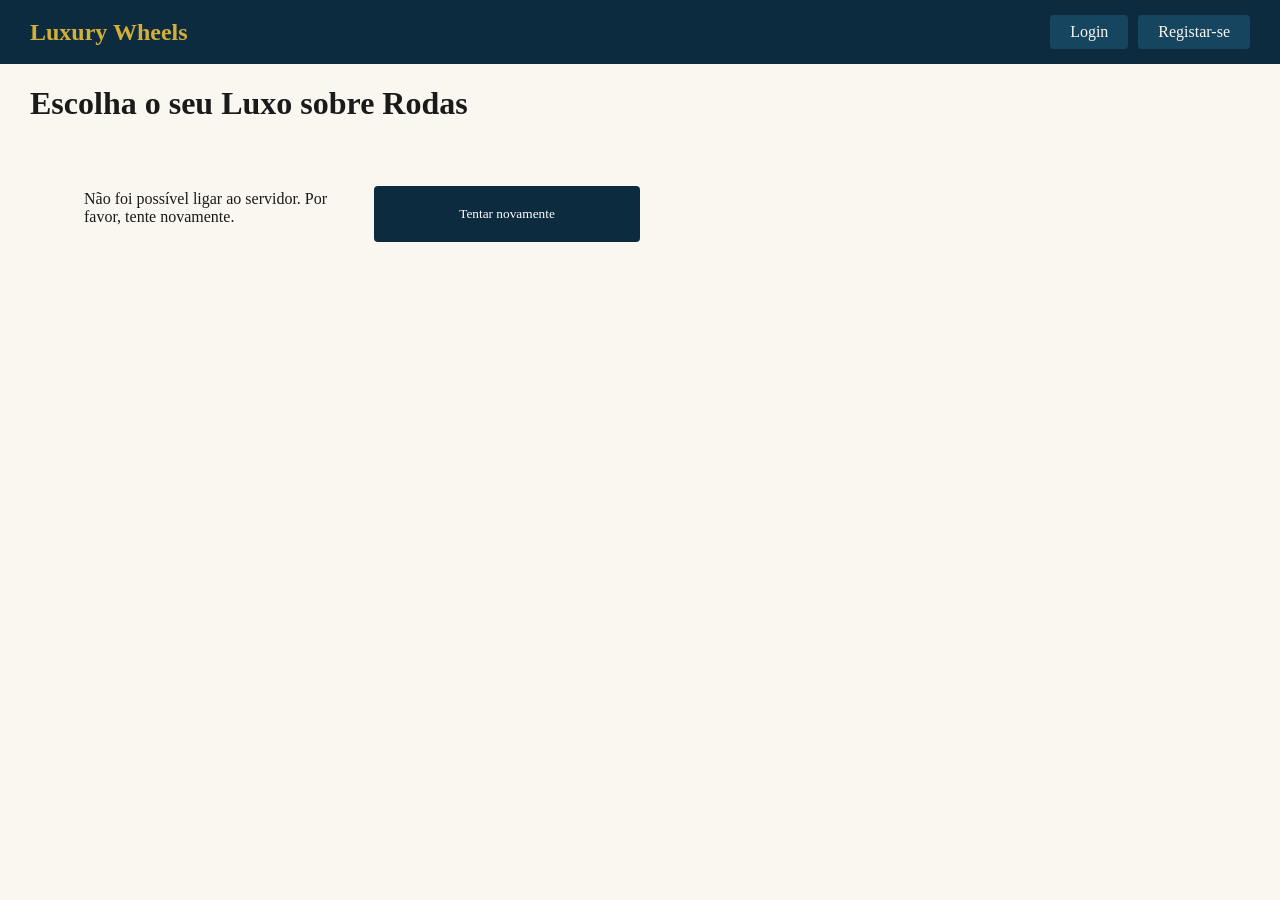
<file: web_app/index.html>
<!DOCTYPE html>
<html lang="pt">
    <head>
        <meta charset="UTF-8">
        <title>Luxury Wheels</title>
        <link rel="stylesheet" href="static/css/style.css">
        <link rel="icon" href="favicon.ico">
    </head>
    <body>
        <header class="navbar">
            <div class="navbar-logo">Luxury Wheels</div>
            <div class="navbar-botoes">
                <button>Login</button>
                <button>Registar-se</button>
            </div>
        </header>
        <h1>Escolha o seu Luxo sobre Rodas</h1>

        <div class="conteudo-principal">
            <div id="painel-filtros"></div>
            <div id="lista-veiculos"></div>
        </div>

        <script src="static/js/api.js"></script>
        <script src="static/js/pesquisa.js"></script>
        <script src="static/js/dom-utils.js"></script>
        <script src="static/js/filtros.js"></script>
        <script src="static/js/navbar.js"></script>
        <script>
            async function iniciar() {
                try {
                    await carregarOpcoesFiltro();
                    document.getElementById('painel-filtros').appendChild(criarPainelFiltros());
                    ativarFiltragemAutomatica();
                    atualizarOpcoesCategoria();
                    await carregarVeiculos();
                } catch (erro) {
                    console.error('Erro ao iniciar a página:', erro);
                    mostrarErroLigacao('lista-veiculos');
                }

            }
            iniciar();
        </script>
    </body>
</html>
</file>
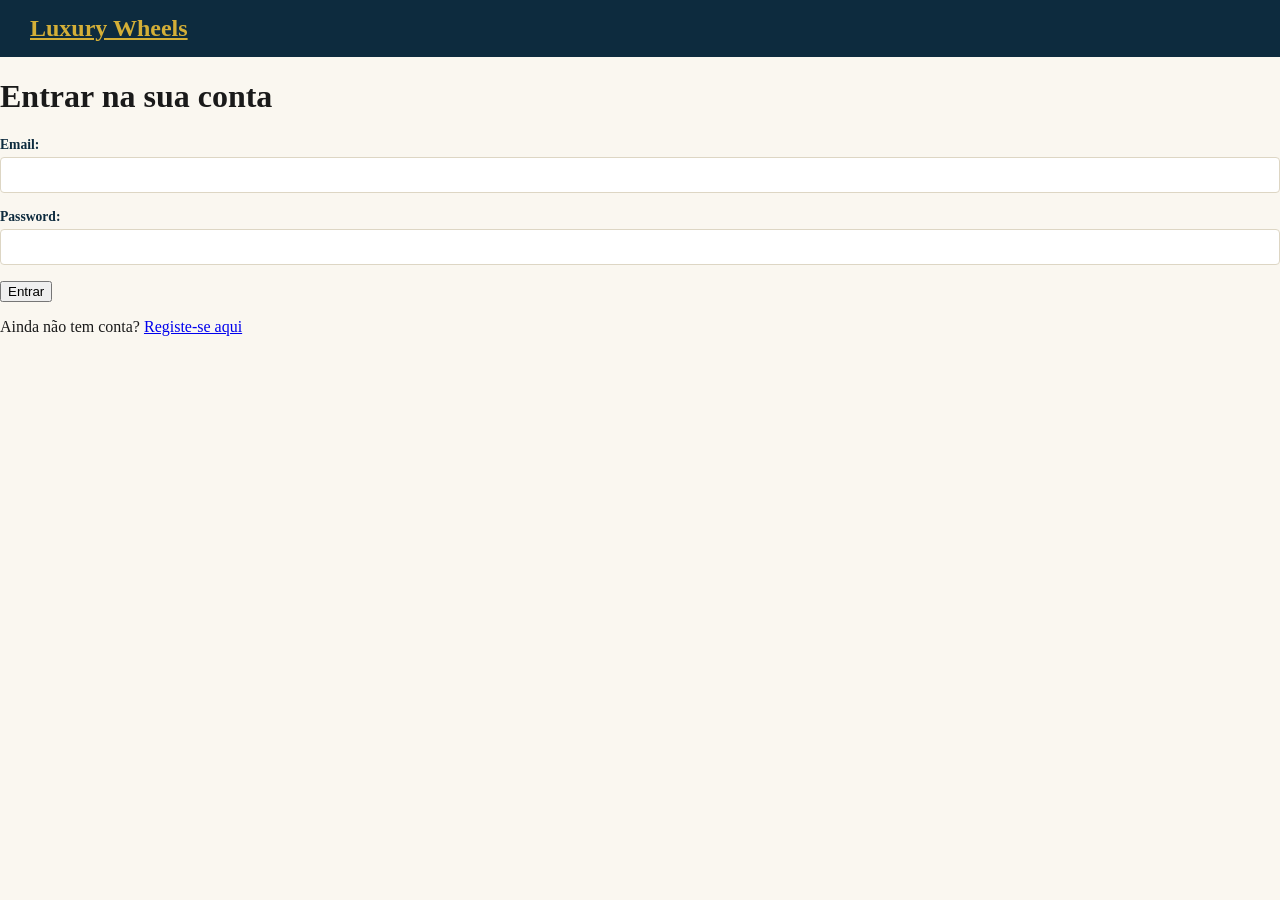
<file: web_app/login.html>
<!DOCTYPE html>
<html lang="pt">
    <head>
        <meta charset="UTF-8">
        <title>Login — Luxury Wheels</title>
        <link rel="stylesheet" href="static/css/style.css">
    </head>
    <body>
        <header class="navbar">
            <a href="index.html" class="navbar-logo">Luxury Wheels</a>
        </header>

        <div class="pagina-auth">
            <form id="form-login" class="formulario-auth">
                <h1>Entrar na sua conta</h1>

                <div class="campo-filtro">
                    <label for="login-email">Email:</label>
                    <input type="email" id="login-email" required>
                </div>

                <div class="campo-filtro">
                    <label for="login-password">Password:</label>
                    <input type="password" id="login-password" required>
                </div>

                <div id="login-erro" class="mensagem-erro"></div>

                <button type="submit">Entrar</button>

                <p>Ainda não tem conta? <a href="registo.html">Registe-se aqui</a></p>
            </form>
        </div>

        <script src="static/js/api.js"></script>
        <script src="static/js/navbar.js"></script>
        <script src="static/js/auth.js"></script>
    </body>
</html>
</file>
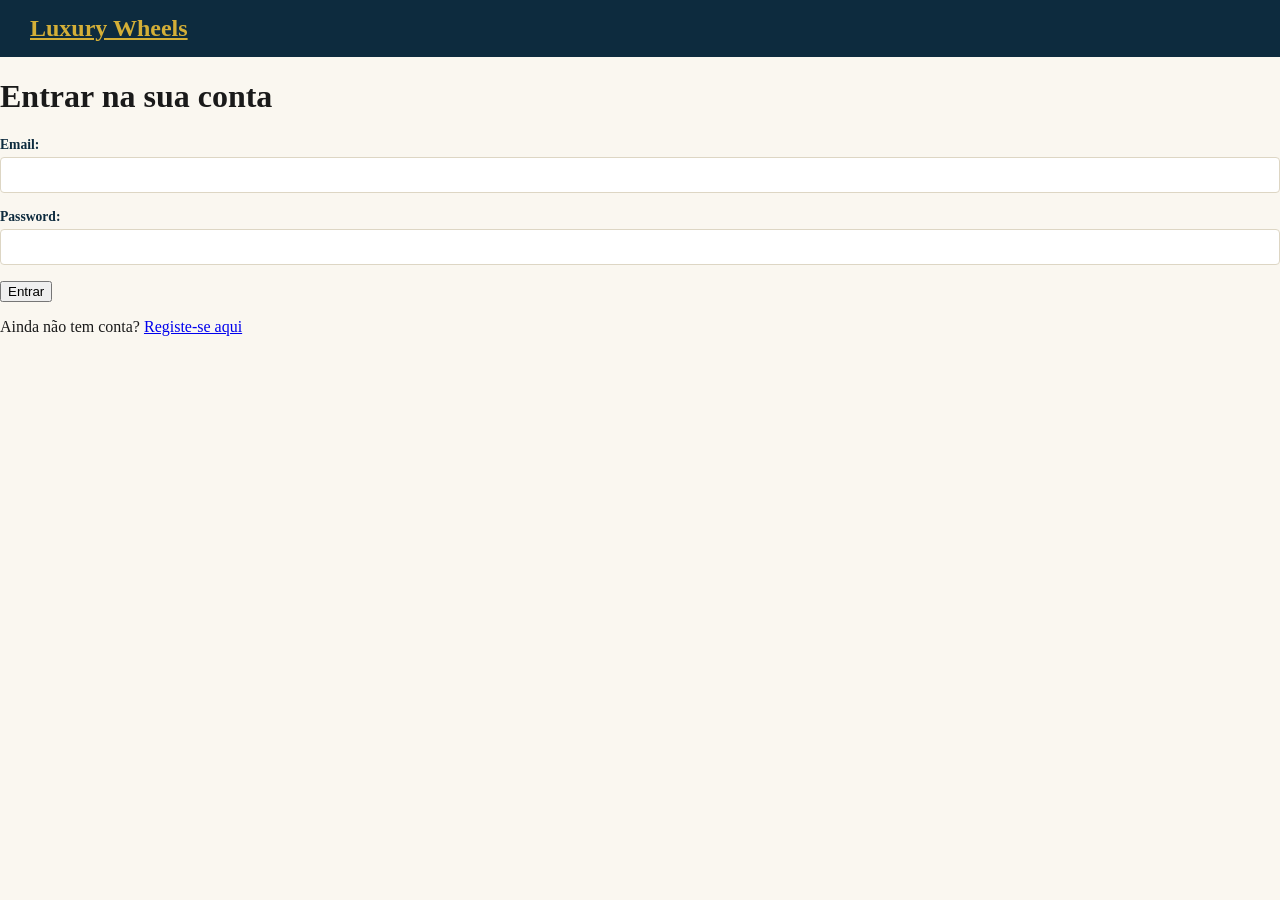
<file: web_app/minhas-reservas.html>
<!DOCTYPE html>
<html lang="pt">
    <head>
        <meta charset="UTF-8">
        <title>As Minhas Reservas — Luxury Wheels</title>
        <link rel="stylesheet" href="static/css/style.css">
        <link rel="icon" href="favicon.ico">
    </head>
    <body>
        <header class="navbar">
            <a href="index.html" class="navbar-logo">Luxury Wheels</a>
            <div class="navbar-botoes"></div>
        </header>
        <h1>As Minhas Reservas</h1>
        <div id="filtro-reservas"></div>
        <div id="lista-reservas" class="lista-reservas"></div>
        <script src="static/js/api.js"></script>
        <script src="static/js/navbar.js"></script>
        <script src="static/js/dom-utils.js"></script>
        <script src="static/js/reservas.js"></script>
    </body>
</html>
</file>
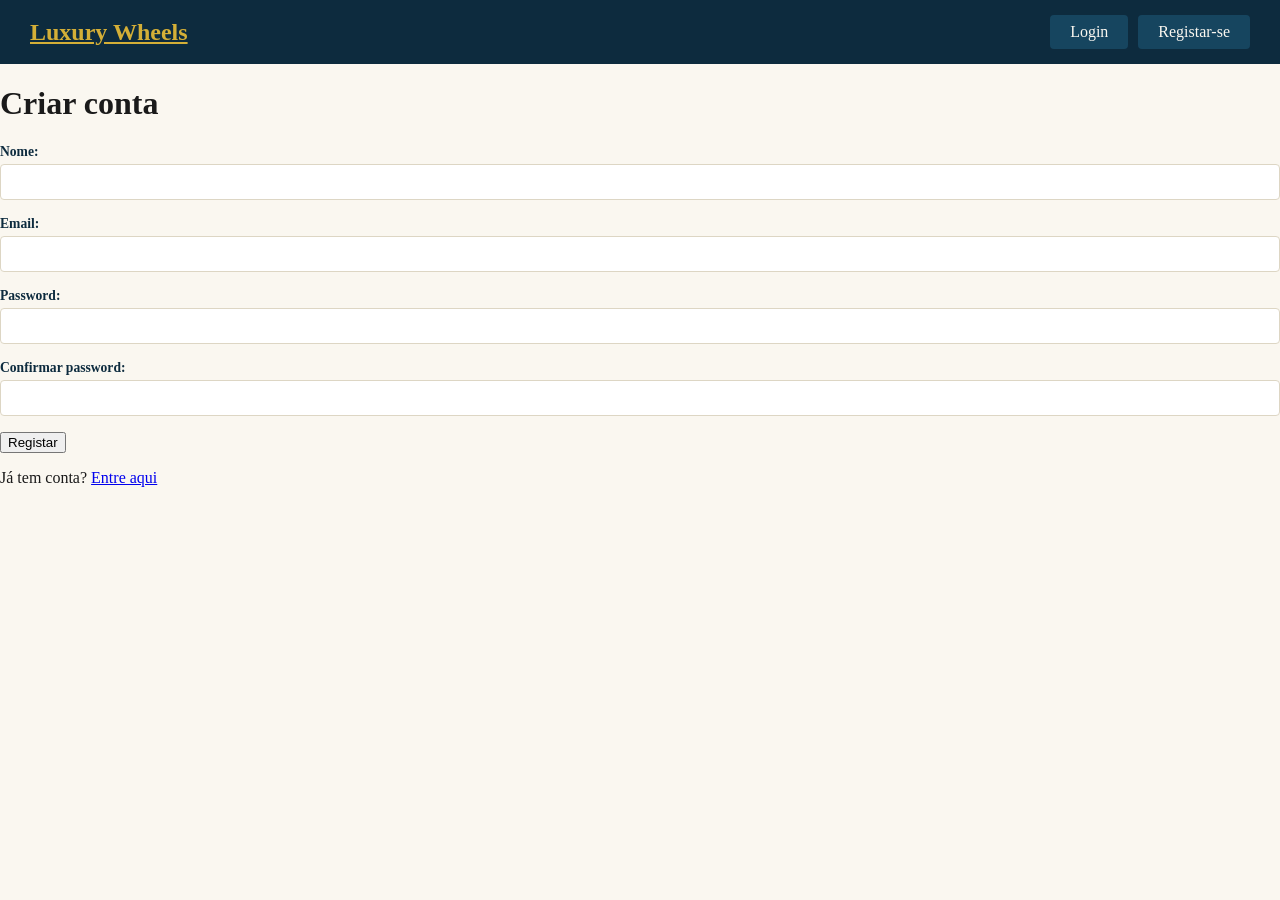
<file: web_app/registo.html>
<!DOCTYPE html>
<html lang="pt">
    <head>
        <meta charset="UTF-8">
        <title>Registo — Luxury Wheels</title>
        <link rel="stylesheet" href="static/css/style.css">
    </head>
    <body>
        <header class="navbar">
            <a href="index.html" class="navbar-logo">Luxury Wheels</a>
            <div class="navbar-botoes"></div>
        </header>

        <div class="pagina-auth">
            <form id="form-registo" class="formulario-auth">
                <h1>Criar conta</h1>

                <div class="campo-filtro">
                    <label for="registo-nome">Nome:</label>
                    <input type="text" id="registo-nome" required>
                </div>

                <div class="campo-filtro">
                    <label for="registo-email">Email:</label>
                    <input type="email" id="registo-email" required>
                </div>

                <div class="campo-filtro">
                    <label for="registo-password">Password:</label>
                    <input type="password" id="registo-password" required>
                </div>

                <div class="campo-filtro">
                    <label for="registo-password-confirm">Confirmar password:</label>
                    <input type="password" id="registo-password-confirm" required>
                </div>

                <div id="registo-erro" class="mensagem-erro"></div>

                <button type="submit">Registar</button>

                <p>Já tem conta? <a href="login.html">Entre aqui</a></p>
            </form>
        </div>

        <script src="static/js/api.js"></script>
        <script src="static/js/navbar.js"></script>
        <script src="static/js/auth.js"></script>
    </body>
</html>
</file>
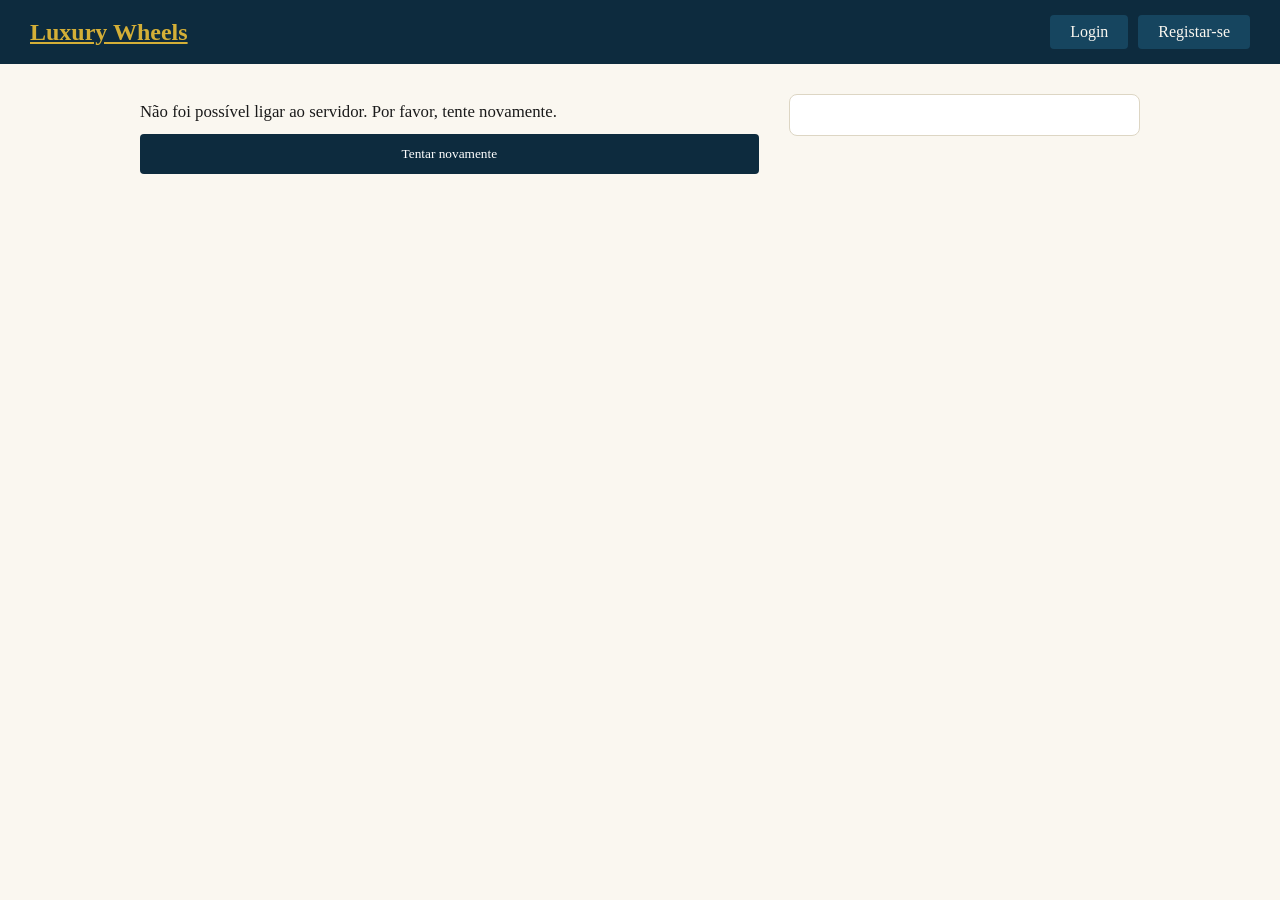
<file: web_app/veiculo.html>
<!DOCTYPE html>
<html lang="pt">
    <head>
        <meta charset="UTF-8">
        <title>Detalhe do Veículo — Luxury Wheels</title>
        <link rel="stylesheet" href="static/css/style.css">
        <link rel="icon" href="favicon.ico">
    </head>
    <body>
        <header class="navbar">
            <a href="index.html" class="navbar-logo">Luxury Wheels</a>
            <div class="navbar-botoes"></div>
        </header>

        <div id="detalhe-veiculo" class="detalhe-veiculo">
            <div id="info-veiculo" class="info-veiculo"></div>
            <div id="painel-reserva" class="painel-reserva"></div>
        </div>
        <script src="static/js/api.js"></script>
        <script src="static/js/navbar.js"></script>
        <script src="static/js/dom-utils.js"></script>
        <script src="static/js/veiculo-detalhe.js"></script>
    </body>
</html>
</file>
<file: web_app/static/css/style.css>
:root {
    --azul-petroleo: #0D2B3E;
    --azul-petroleo-claro: #16455F;
    --dourado: #D4AF37;
    --dourado-claro: #F0D98C;
    --branco-marfim: #FAF7F0;
    --texto-escuro: #1A1A1A;
    --cinza-borda: #DDD6C4;
}

body {
    margin: 0;
    font-family: Georgia, 'Times New Roman', serif;
    background-color: var(--branco-marfim);
    color: var(--texto-escuro);
}

.navbar {
    display: flex;
    justify-content: space-between;
    align-items: center;
    background-color: var(--azul-petroleo);
    padding: 15px 30px;
}

.navbar-logo {
    color: var(--dourado);
    font-size: 1.5rem;
    font-weight: bold;
}

.navbar-botoes a,
.navbar-botoes button {
    background-color: var(--azul-petroleo-claro);
    color: var(--branco-marfim);
    border: none;
    padding: 8px 20px;
    margin-left: 10px;
    border-radius: 4px;
    cursor: pointer;
    font-family: inherit;
    text-decoration: none;
    display: inline-block;
}

.navbar-botoes a:hover,
.navbar-botoes button:hover {
    background-color: var(--dourado);
    color: var(--azul-petroleo);
}

#lista-veiculos {
    display: grid;
    grid-template-columns: repeat(auto-fill, minmax(260px, 1fr));
    gap: 24px;
    padding: 30px;
}

.veiculo-card {
    background-color: white;
    border: 1px solid var(--cinza-borda);
    border-radius: 8px;
    overflow: hidden;
    box-shadow: 0 2px 8px rgba(0, 0, 0, 0.08);
    transition: transform 0,2 ease, box-shadow 0.02s ease;
}

.veiculo-card:hover {
    transform: translateY(-4px);
    box-shadow: 0 8px 16px rgba(0, 0, 0, 0.15);
}

.veiculo-card img {
    width: 100%;
    height: 180px;
    object-fit: cover;
    display: block;
}

.veiculo-card h3 {
    margin: 12px 16px 4px;
    color: var(--azul-petroleo);
}

.veiculo-card p {
    margin: 4px 16px;
    color: #555;
}

.veiculo-card p:last-of-type {
    font-weight: bold;
    color: var(--dourado);
    font-size: 1.1rem;
    margin-bottom: 16px;
}

.veiculo-card-link {
    text-decoration: none;
    color: inherit;
}

.conteudo-principal {
    display: flex;
    gap: 24px;
    padding: 0 30px;
}

/* Títulos e conteúdo das páginas alinhados com o resto do layout */
body > h1,
#filtro-reservas,
.lista-reservas {
    padding: 0 30px;
}

#filtro-reservas .campo-filtro {
    max-width: 250px;
}

.filtros {
    background-color: white;
    border: 1px solid var(--cinza-borda);
    border-radius: 8px;
    padding: 20px;
    width: 240px;
    flex-shrink: 0;
    position: sticky;
    top: 20px;
}

#lista-veiculos {
    flex:1;
}

.campo-filtro {
    display: flex;
    flex-direction: column;
    margin-bottom: 16px;
}

.campo-filtro label {
    font-size: 0.85rem;
    font-weight: bold;
    color: var(--azul-petroleo);
    margin-bottom: 4px;
}

.campo-filtro select,
.campo-filtro input {
    padding: 8px;
    border: 1px solid var(--cinza-borda);
    border-radius: 4px;
    font-family: inherit;
    font-size: 0.95rem;
}

.campo-filtro select:focus,
.campo-filtro input:focus {
    outline: none;
    border-color: var(--dourado);
}

.filtros h2 {
    color: var(--azul-petroleo);
    margin-top: 0;
    font-size: 1.2rem;
    border-bottom: 2px solid var(--dourado);
    padding-bottom: 8px;
}

.navbar-saudacao {
    color: var(--branco-marfim);
    margin-right: 12px;
    font-weight: bold;
}

.detalhe-veiculo {
    display: flex;
    gap: 30px;
    max-width: 1000px;
    margin: 30px auto;
    padding: 0 20px;
}

.detalhe-veiculo h1 {
    color: var(--azul-petroleo);
}

.detalhe-imagem {
    width: 100%;
    max-width: 500px;
    max-height: 350px;
    object-fit: cover;
    border-radius: 8px;
    margin-bottom: 16px;
}

.detalhe-veiculo p {
    font-size: 1.05rem;
    margin: 8px 0;
}

.rotulo-detalhe {
    font-weight: bold;
    color: var(--azul-petroleo);
}

.info-veiculo {
    flex: 2;
}

.painel-reserva{
    flex: 1;
    background-color: white;
    border: 1px solid var(--cinza-borda);
    border-radius: 8px;
    padding: 20px;
    height: fit-content;
    position: sticky;
    top: 20px;
}

.painel-reserva h2 {
    border-bottom: 2px solid var(--dourado);
    padding-bottom: 8px;
    margin-top: 0;
}

.mensagem-indisponivel {
    color: #a33;
    font-weight: bold;
}

.botao-principal {
    box-sizing: border-box;
    display: block;
    text-align: center;
    background-color: var(--azul-petroleo);
    color: white;
    padding: 12px;
    border-radius: 4px;
    text-decoration: none;
    margin-top: 12px;
    font-family: inherit;
    border: none;
    width: 100%;
    cursor: pointer;
}

.botao-principal:hover {
    background-color: var(--dourado);
    color: var(--azul-petroleo);
}

table {
    width: 100%;
    border-collapse: collapse;
    margin-top: 1rem;
}

th, td {
    border: 1px solid var(--cinza-borda);
    padding: 0.75rem 1rem;
    text-align: left;
}

thead {
    background-color: var(--azul-petroleo);
    color: var(--branco-marfim);
}

.botao-ordenar {
    background: none;
    border: none;
    padding: 0;
    color: inherit;
    font: inherit;
    cursor: pointer;
}

[hidden] {
    display: none !important;
}
</file>
